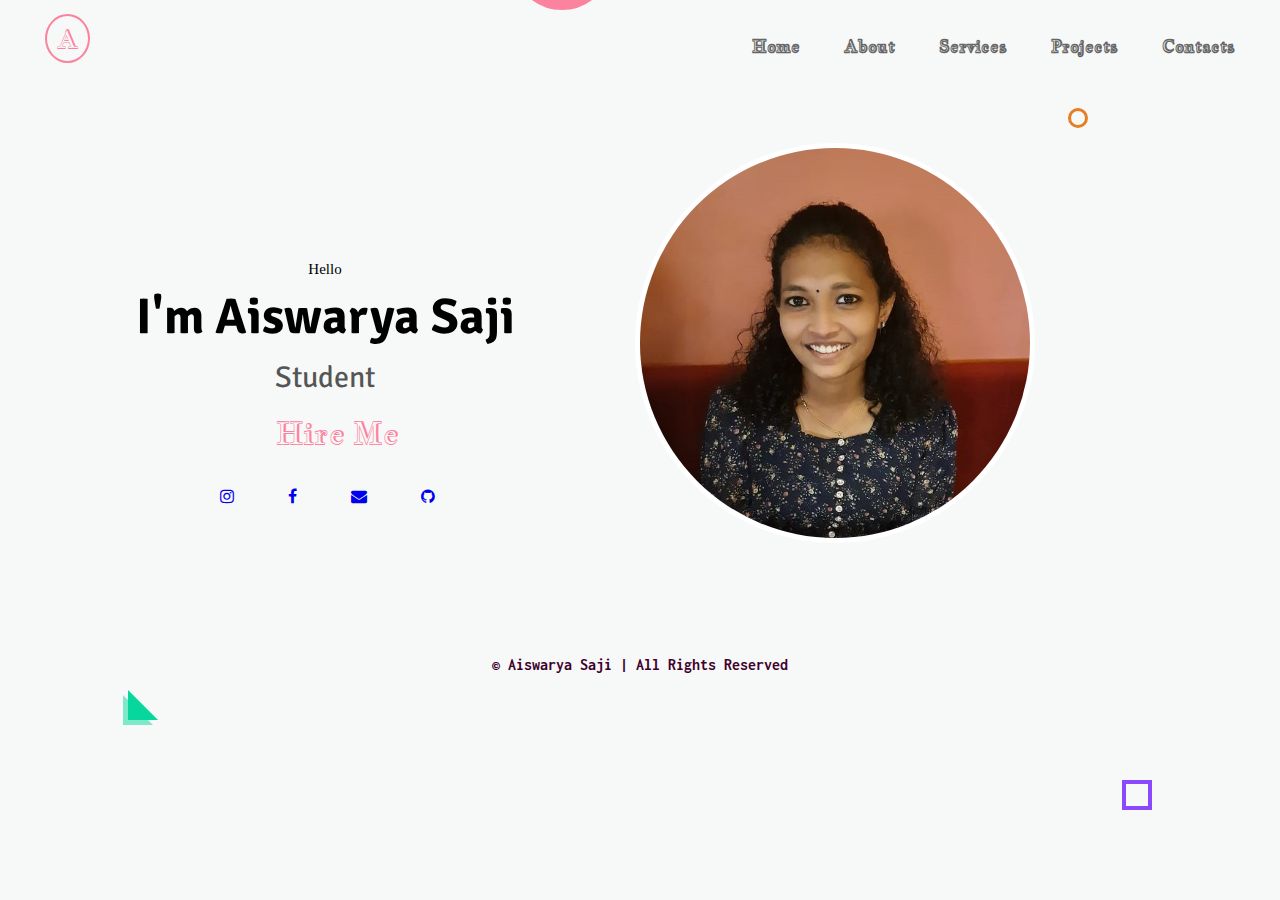
<file: index.html>
<!DOCTYPE html>
<html lang="en">
<head>
    <meta charset="UTF-8">
    <meta http-equiv="X-UA-Compatible" content="IE=edge">
    <meta name="viewport" content="width=device-width, initial-scale=1.0">
    <title>Home Page</title>
    <link rel="stylesheet" href="style/style.css">
    <link rel="stylesheet" href="style/color1.css">
    <link rel="font-awsom" href="style/font-awsom.css">
    <link rel="preconnect" href="https://fonts.googleapis.com">
<link rel="preconnect" href="https://fonts.gstatic.com" crossorigin>
<link href="https://fonts.googleapis.com/css2?family=Inconsolata:wght@200&display=swap" rel="stylesheet">
<link href="https://fonts.googleapis.com/css2?family=Jacques+Francois+Shadow&display=swap" rel="stylesheet">
<link href="https://fonts.googleapis.com/css2?family=Jacques+Francois+Shadow&family=Josefin+Sans:wght@100&family=Signika+Negative:wght@300&display=swap" rel="stylesheet">
<link rel="stylesheet" href="https://cdnjs.cloudflare.com/ajax/libs/font-awesome/4.7.0/css/font-awesome.min.css">
</head>
<body>
    <header class="header">
    <div class="container">
        <div class="nav">
            <nav>
            <ul>
                <li><a href="#">Home</a></li>
                <li><a href="about.html">About</a></li>
                <li><a href="service.html">Services</a></li>
                <li><a href="project.html">Projects</a></li>
                <li><a href="">Contacts</a></li>
           </ul>
        </nav>
        </div>
        <div class="logo">
            <a href="index.html">A</a>
        </div>
       
    </div>
</header>
<section class="home_section">
    <div class="effect-wrap">
        
        <div class="effect effect-2">
        </div>
        <div class="effect effect-3">

        </div>
        <div class="effect effect-4">
            
        </div>
        <div class="effect effect-5">
            
        </div>
    </div>
    <div class="container">
        <div class="home-img">
            <div class="img-box inner-shadow" >
               <img src="images/dp1.jpeg" class="outer-shadow" alt="portfolio-pic">
            </div>
        </div>
        <div class="text_section">
            <p>Hello</p>
            <h1>I'm Aiswarya Saji</h1>
            <h4>Student</h4>
            <a href="#">Hire Me</a>
            
        </div>
        
        <div class="social_links">
            <a href="#" class="fa fa-instagram"></a>
            <a href="#" class="fa fa-facebook"></a>
            <a href="#"  class="fa fa-envelope" aria-hidden="true"></a>
            <a href="#"class="fa fa-github" aria-hidden="true"></a>
        </div>
    
        
    </div>
    
</section>
<footer>
       
    <p>© Aiswarya Saji | All Rights Reserved</p>
    
</footer>
</body>
</html>
</file>
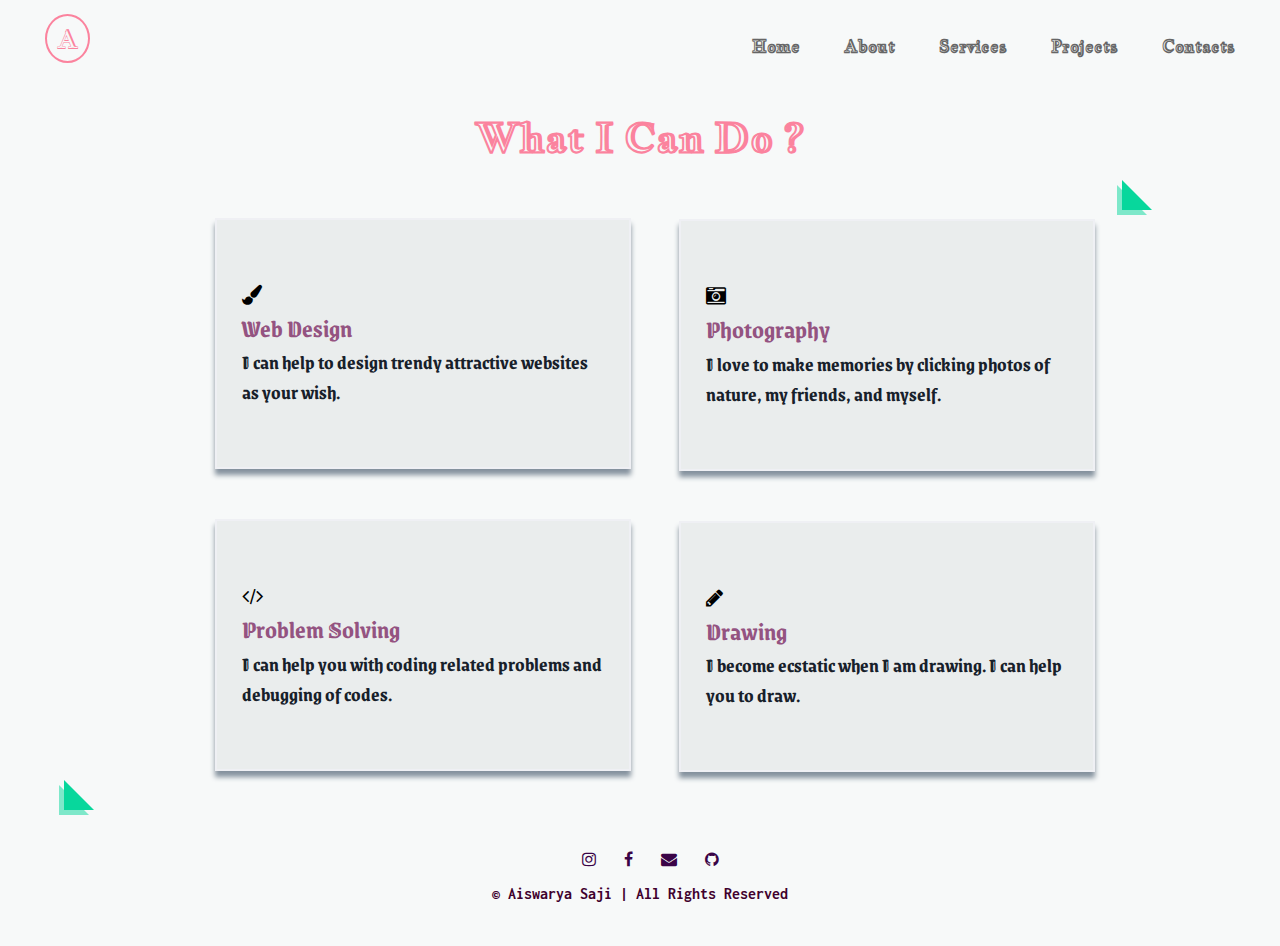
<file: service.html>
<!DOCTYPE html>
<html lang="en">
<head>
    <meta charset="UTF-8">
    <meta http-equiv="X-UA-Compatible" content="IE=edge">
    <meta name="viewport" content="width=device-width, initial-scale=1.0">
    <title>Serivices</title>
    <link rel="stylesheet" href="style/service.css">
    <link rel="stylesheet" href="style/color1.css">
    <link href="https://fonts.googleapis.com/css2?family=Jacques+Francois+Shadow&display=swap" rel="stylesheet">
<link href="https://fonts.googleapis.com/css2?family=Aclonica&family=Emilys+Candy&family=Jacques+Francois+Shadow&family=Josefin+Sans:wght@100&family=Signika+Negative:wght@300&display=swap" rel="stylesheet">
<link href="https://fonts.googleapis.com/css2?family=Rasa:wght@300&display=swap" rel="stylesheet">
<link href="https://fonts.googleapis.com/css2?family=Grenze+Gotisch:wght@100&display=swap" rel="stylesheet">
<link rel="stylesheet" href="https://cdnjs.cloudflare.com/ajax/libs/font-awesome/4.7.0/css/font-awesome.min.css">
<link href="https://fonts.googleapis.com/css2?family=Inconsolata:wght@200&display=swap" rel="stylesheet">
<link href="https://fonts.googleapis.com/css2?family=Josefin+Sans:wght@100&display=swap" rel="stylesheet">
</head>
<body>
    <header class="header">
        <div class="container">
            <div class="nav">
                <nav>
                <ul>
                    <li><a href="index.html">Home</a></li>
                    <li><a href="about.html">About</a></li>
                    <li><a href="#">Services</a></li>
                    <li><a href="project.html">Projects</a></li>
                    <li><a href="#contact">Contacts</a></li>
               </ul>
            </nav>
            </div>
            <div class="logo">
                <a href="index.html">A</a>
            </div>
           
        </div>
        <section class="home_section">
            <div class="effect-wrap">
                <div class="effect effect-2">
                </div>
                <div class="effect effect-3">
        
                </div>

            </div>
            <div class="header_section">
                <h1>What I Can Do ?</h1>
            </div>
            <div class="service-item">
                <div class="service-item-inner outer-shadow">
                    <div class="icon ">
                        <i class="fa fa-paint-brush"></i>
                    </div>
                    <h3>Web Design</h3>
                    <p>I can help to design trendy attractive websites as your wish.</p>
                </div>
            </div>
            <div class="service-item1">
                <div class="service-item-inner outer-shadow">
                    <div class="icon ">
                        <i class="fa fa-camera-retro"></i>
                    </div>
                    <h3>Photography</h3>
                    <p>I love to make memories by clicking photos of nature, my friends, and myself.</p>
                </div>
            </div>
            <div class="service-item2">
                <div class="service-item-inner outer-shadow">
                    <div class="icon ">
                        <i class="fa fa-code"></i>
                    </div>
                    <h3>Problem Solving</h3>
                    <p>I can help you with coding related problems and debugging of codes.</p>
                </div>
            </div>
            <div class="service-item3">
                <div class="service-item-inner outer-shadow">
                    <div class="icon">
                        <i class="fa fa-pencil"></i>
                    </div>
                    <h3>Drawing</h3>
                    <p>I become ecstatic when I am drawing. I can help you to draw.</p>
                </div>
            </div>
           
        </section>
        <div id="contact">
                <footer>
                    <div class="social_links">
                        <a href="#" class="fa fa-instagram"></a>
                        <a href="#" class="fa fa-facebook"></a>
                        <a href="#"  class="fa fa-envelope" aria-hidden="true"></a>
                        <a href="#"class="fa fa-github" aria-hidden="true"></a>
                    </div>
                    <p>© Aiswarya Saji | All Rights Reserved</p>
                    
                </footer>
            </div>
</body>
</html>
</file>
<file: style/style.css>
:root{
    --bg-black-900:#000000;
    --bg-black-100:#dddddd;

    --bg-black-50:#eff0f4;
    --text-black-900:#000000;
    --text-black-700:#555555;
    --text-black-600:#666666;
    --text-black-300:#bbbbbb;
    --outer-shadow:3px 3px 3px #d0d0d0,-3px -3px 3px #f8f8f8;
    --outer-shadow:0 0 0 #d0d0d0d,0 0 0 #f8f8f8;
    --inner-shadow:inset 3px 3px 3px #d0d0d0,inset -3px -3px 3px #f8f8f8;
}
body{
    font-size: 16px;
    line-height: 1.5;
    overflow-x: hidden;
    background-color: #F7F9F9;
}
*{
    margin: 0;
    padding: 0;
    box-sizing: border-box;
    outline: none;
}
.logo a{
    text-decoration: none;
    color: var(--skin-color);
    border: 2px solid var(--skin-color);
    font-size: 25px;
    margin-left: 30px;
    padding: 5px 10px;
    border-radius: 50%;
    font-family: 'Jacques Francois Shadow', cursive;
}
.header{
    padding: 20px 15px;
}
.nav{
    margin-top: 15px;
    float: right;
    list-style: none;
     font-weight: bold;
     cursor: pointer;
     color: var(--skin-color);
}
.nav li{
    display: inline-block;
    margin-left: 10px;
    margin-right: 30px;
    font-family: 'Jacques Francois Shadow', cursive;
}
.nav a{
    text-decoration: none;
    color: var(--text-black-600);
}
.nav a:hover{
    color: var(--skin-color);
}
.home_section .fullscreen{
    padding: 50px 0;

}

.home_section .text_section p{
    font-size: 15px;
    color: #000000;
    text-align: center;
    padding-top: 150px;
    display: block;
    margin: 0;
}
.home_section .text_section h1{
    font-size: 50px;
    color: var(--text-black-900);
    text-align: center;
    display: block;
    margin: 0;
    font-family: 'Signika Negative', sans-serif;
}
.home_section .text_section h4{
    font-size: 30px;
    color: var(--text-black-700);
    font-weight: normal;
    text-align: center;
    display: block;
    margin: 0;
    font-family: 'Signika Negative', sans-serif;
}
.home_section .text_section a{
    font-size: 30px;
    color: var(--skin-color);
    font-weight: normal;
    text-align: center;
    display: block;
    margin: 0;
    font-family: 'Jacques Francois Shadow', cursive;
    text-decoration: none;
    padding: 10px 25px;
    cursor: pointer;
    background-color: transparent;
    
}
.home_section .home-img .img-box{
   max-width: 1050px;
   display: block;
   float: right;
   margin-right: 250px;
   margin-top: 40px;
   padding: 15px;
   
}
.home_section .home-img .img-box img{
  margin-top: -20px; 
  margin-right: -50px;
  width: 400px;
  height:400px;
  border-radius: 50%;
  border: 5px solid white;
}
.effect-wrap .effect{
    position: absolute;
    z-index: -1;
}
.effect-2{
    right: 10%;
    bottom: 10%;
    width: 30px;
    height: 30px;
    border: 4px solid #8a49ff;
    animation: spin 3s linear infinite;
}
.effect-1{
    
    width: 50px;
    height: 50px;
    
}

.effect-3{
    width: 100px;
    height: 100px;
    border:15px solid var(--skin-color);
    border-radius: 50%;
    left: 40%;
    top: -10%;
    animation: leftBounce 3s ease-in-out infinite;
}
.effect-4{
    border-top: 30px solid transparent;
    border-left: 30px solid #08d79c;
    left: 10%;
    bottom: 20%;
    animation: spin 15s linear infinite;
}
.effect-4::before{
    content: " ";
    border-top: 30px solid transparent;
    border-left: 30px solid #06d79c;
    position: absolute;
    opacity: 0.5;
    left: -35px;
    top: -25px;
}
.effect-5{
    width: 20px;
    height: 20px;
    color: #E67E22;
    border:3px solid #E67E22;
    border-radius: 50%;
    right: 15%;
   
    animation: bottomBounce 3s ease-in-out infinite;
}
@keyframes spin{
    0%{
        transform:rotate(0deg);
    }
    100%{
        transform:rotate(360deg);
    }
}
@keyframes leftBounce{
    0%,100%{
        transform:translateX(0);
    }
    50%{
        transform:translateX(25px);
    }
}
@keyframes bottomBounce{
    0%,100%{
        transform:translatey(0);
    }
    50%{
        transform:translatey(25px);
    }
}
section{
   
    margin-left: 30px;
    margin-right: 30px;
    padding-top: 30px;
    padding-bottom: 30px;
    
}
.home_section .social_links a{
    text-decoration: none;
    margin-left: 50px;

}
.home_section .social_links{
    margin-left: 140px;
    margin-top: 20px;
    
}
footer {
   text-align: center;
    margin-top: 5%;
    color:#40002d ;
    font-family: 'Spartan', sans-serif;
    font-weight: 500;
    padding-top: 50px;
    padding-bottom: 30px;
    padding-top: 50px;
    font-family: 'Inconsolata', monospace;
    font-weight: bold;
}
</file>
<file: style/color1.css>
:root{
    --skin-color:#fb839e;
}
</file>
<file: style/service.css>
:root{
    --bg-black-900:#000000;
    --bg-black-100:#dddddd;

    --bg-black-50:#eff0f4;
    --text-black-900:#000000;
    --text-black-700:#555555;
    --text-black-600:#666666;
    --text-black-300:#bbbbbb;
    --outer-shadow:3px 3px 3px #d0d0d0,-3px -3px 3px #f8f8f8;
    --outer-shadow:0 0 0 #d0d0d0d,0 0 0 #f8f8f8;
    --inner-shadow:inset 3px 3px 3px #d0d0d0,inset -3px -3px 3px #f8f8f8;
}
body{
    font-size: 16px;
    line-height: 1.5;
    overflow-x: hidden;
    background-color:#F7F9F9;
}
*{
    margin: 0;
    padding: 0;
    box-sizing: border-box;
    outline: none;
}
.logo a{
    text-decoration: none;
    color: var(--skin-color);
    border: 2px solid var(--skin-color);
    font-size: 25px;
    margin-left: 30px;
    padding: 5px 10px;
    border-radius: 50%;
    font-family: 'Jacques Francois Shadow', cursive;
}
.header{
    padding: 20px 15px;
}
.nav{
    margin-top: 15px;
    float: right;
    list-style: none;
     font-weight: bold;
     cursor: pointer;
     color: var(--skin-color);
}
.nav li{
    display: inline-block;
    margin-left: 10px;
    margin-right: 30px;
    font-family: 'Jacques Francois Shadow', cursive;
}
.nav a{
    text-decoration: none;
    color: var(--text-black-600);
}
.nav a:hover{
    color: var(--skin-color);
}
.effect-wrap .effect{
    position: absolute;
    z-index: -1;
}
.effect-2{
    border-top: 30px solid transparent;
    border-left: 30px solid #08d79c;
    left: 5%;
    bottom: 10%;
    animation: spin 15s linear infinite;
}
.effect-2::before{
    content: " ";
    border-top: 30px solid transparent;
    border-left: 30px solid #06d79c;
    position: absolute;
    opacity: 0.5;
    left: -35px;
    top: -25px;
}
.effect-3{
    border-top: 30px solid transparent;
    border-left: 30px solid #08d79c;
    right: 10%;
    top: 20%;
    animation: spin 15s linear infinite;
}
.effect-3::before{
    content: " ";
    border-top: 30px solid transparent;
    border-left: 30px solid #06d79c;
    position: absolute;
    opacity: 0.5;
    left: -35px;
    top: -25px;
}
@keyframes spin{
    0%{
        transform:rotate(0deg);
    }
    100%{
        transform:rotate(360deg);
    }
}
.home_section .header_section h1{
    text-align: center;
    margin-top: 50px;
    font-size: 40px;
    font-family: 'Jacques Francois Shadow', cursive;
    color: var(--skin-color);
}
.service-item{
    flex: 0 0 33.3%;
    padding: 15px;
    max-width: 33.3%;
    padding: 10px 10px;
    margin-left: 200px;
    margin-top: 50px;
   text-decoration: none;
   background-color: var(--bg-black-50);
   font-size: 20px;
  
   font-weight: bold;
   border:2px solid var(--bg-black-50);
   background:#EAEDED ;
   -moz-box-shadow: 0px 6px 5px #85929E ;
   -webkit-box-shadow: 0px 6px 5px #85929E ;
   box-shadow: 0px 6px 5px #85929E ;
  
}
.service-item-inner{
    padding:50px 15px;
}
.service-item1{
    padding: 10px 10px;
    flex: 0 0 33.3%;
    padding: 10px;
    max-width: 33.3%;
    margin-top: -250px;
    margin-right: 170px;
   text-decoration: none;
   background-color: var(--bg-black-50);
   font-size: 20px;
  
   font-weight: bold;
   border:2px solid var(--bg-black-50);
   background:#EAEDED ;
   -moz-box-shadow: 0px 6px 5px #85929E ;
   -webkit-box-shadow: 0px 6px 5px #85929E ;
   box-shadow: 0px 6px 5px #85929E ;
   
  float: right;
}
.service-item2{
    flex: 0 0 33.3%;
    padding: 15px;
    max-width: 33.3%;
    padding: 10px 10px;
    margin-left: 200px;
    margin-top: 50px;
   text-decoration: none;
   background-color: var(--bg-black-50);
   font-size: 20px;
   font-weight: bold;
   border:2px solid var(--bg-black-50);
   background:#EAEDED ;
   -moz-box-shadow: 0px 6px 5px #85929E ;
   -webkit-box-shadow: 0px 6px 5px #85929E ;
   box-shadow: 0px 6px 5px #85929E ;
  
}
.service-item3{
    padding: 10px 10px;
    flex: 0 0 33.3%;
    padding: 10px;
    max-width: 33.3%;
    margin-top: -250px;
    margin-right: 170px;
   text-decoration: none;
   font-size: 20px;
   font-weight: bold;
  
   border:2px solid var(--bg-black-50);
  background:#EAEDED ;
  -moz-box-shadow: 0px 6px 5px #85929E ;
  -webkit-box-shadow: 0px 6px 5px #85929E ;
  box-shadow: 0px 6px 5px #85929E ;
  float: right;
}
h3{
    font-family: 'Grenze Gotisch', cursive;
    color: #945381;
    font-weight: bold;
    font-size: 25px;
}
.home_section p{
    font-family: 'Grenze Gotisch', cursive;
    color: #17202A ;

}
footer {
    text-align: center;
    margin-top: 3%;
    color:#40002d ;
    font-family: 'Spartan', sans-serif;
    font-weight: 500;
    padding-top: 20px;
    padding-bottom: 20px;
    font-family: 'Inconsolata', monospace;
    font-weight: bold;
}
.social_links a{
    text-decoration: none;
    margin-left: 20px;
    text-align:  centre;
    color: rgb(58, 4, 71);
}
 .social_links{
   
    margin-top: 20px;
    padding-bottom: 10px;
    color: rgb(58, 4, 71);
   
}
</file>
